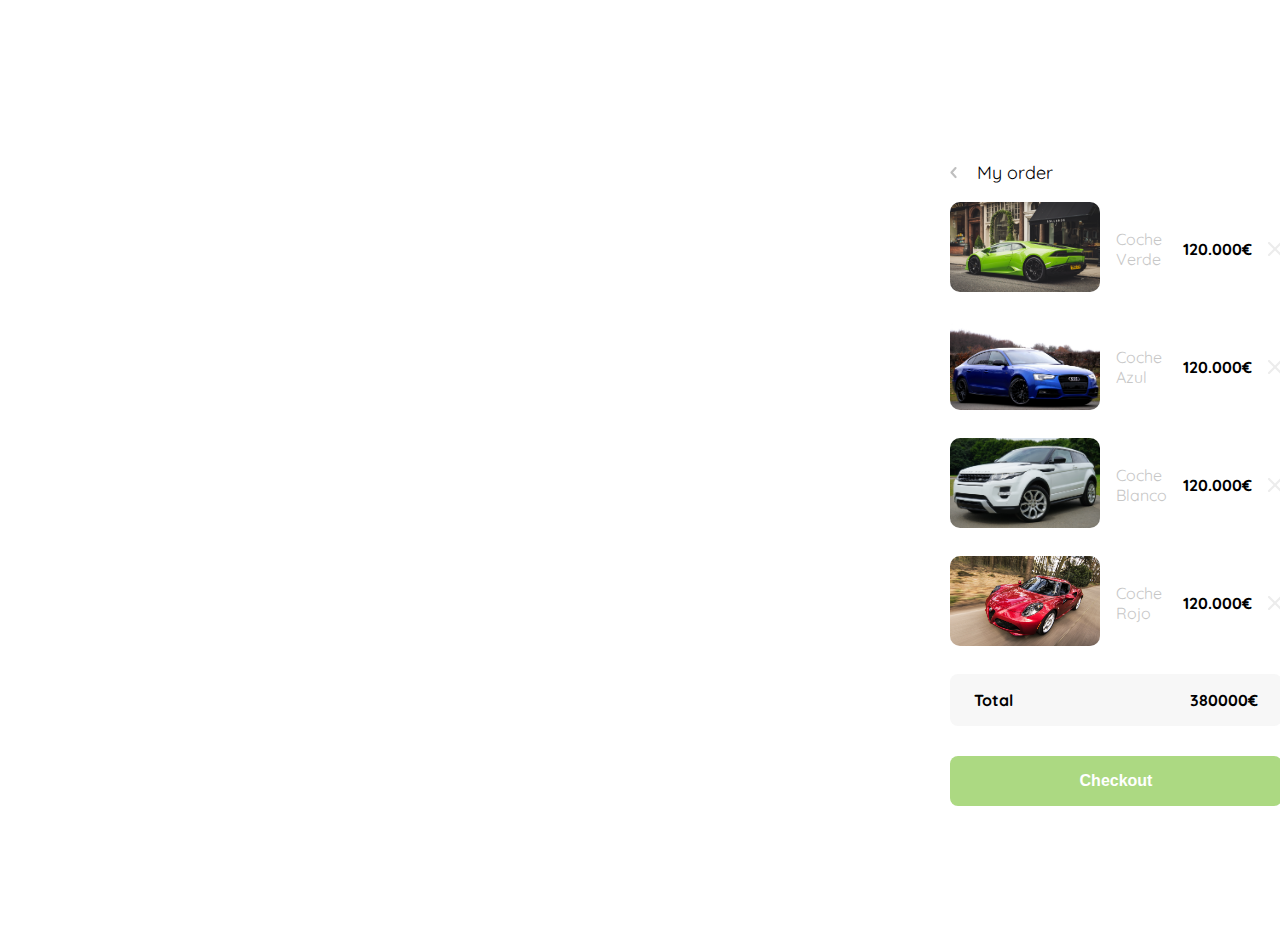
<file: carrito.html>
<!DOCTYPE html>
<html lang="en">
<head>
    <meta charset="UTF-8">
    <meta http-equiv="X-UA-Compatible" content="IE=edge">
    <meta name="viewport" content="width=device-width, initial-scale=1.0">
    <link rel="stylesheet" href="carrito.css">
    <title>Document</title>
</head>
<body>
    <aside class="product-detail">
        <div class="my-order">
            <div class="my-order-container">
                <div class="title-container">
                    <img src="assets/iconos/flechita.svg" alt="">
                    <p class="title">My order</p>
                </div>
                <div class="my-order-content">

                    <div class="shopping-cart">
                        <figure>
                            <img src="assets/images/pexels-adrian-dorobantu-2127733.jpg" alt="image">
                        </figure>
                        <p>Coche Verde</p>
                        <p>120.000€</p>
                        <img src="assets/iconos/icon_close.png" alt="icon">
                    </div>
            
                    <div class="shopping-cart">
                        <figure>
                            <img src="assets/images/pexels-mike-244206.jpg" alt="image">
                        </figure>
                        <p>Coche Azul</p>
                        <p>120.000€</p>
                        <img src="assets/iconos/icon_close.png" alt="icon">
                    </div>
            
                    <div class="shopping-cart">
                        <figure>
                            <img src="assets/images/pexels-mike-116675.jpg" alt="image">
                        </figure>
                        <p>Coche Blanco</p>
                        <p>120.000€</p>
                        <img src="assets/iconos/icon_close.png" alt="icon">
                    </div>
            
                    <div class="shopping-cart">
                        <figure>
                            <img src="assets/images/pexels-pixabay-210019.jpg" alt="image">
                        </figure>
                        <p>Coche Rojo</p>
                        <p>120.000€</p>
                        <img src="assets/iconos/icon_close.png" alt="icon">
                    </div>
                    <div class="order">
                        <p>
                            <span>Total </span>
                        </p>
                        <p>380000€</p>
                    </div>
                    <button class="primary-button">
                        Checkout
                    </button>
                </div>
            </div>
        </div>
    </aside>
</body>
</html>
</file>
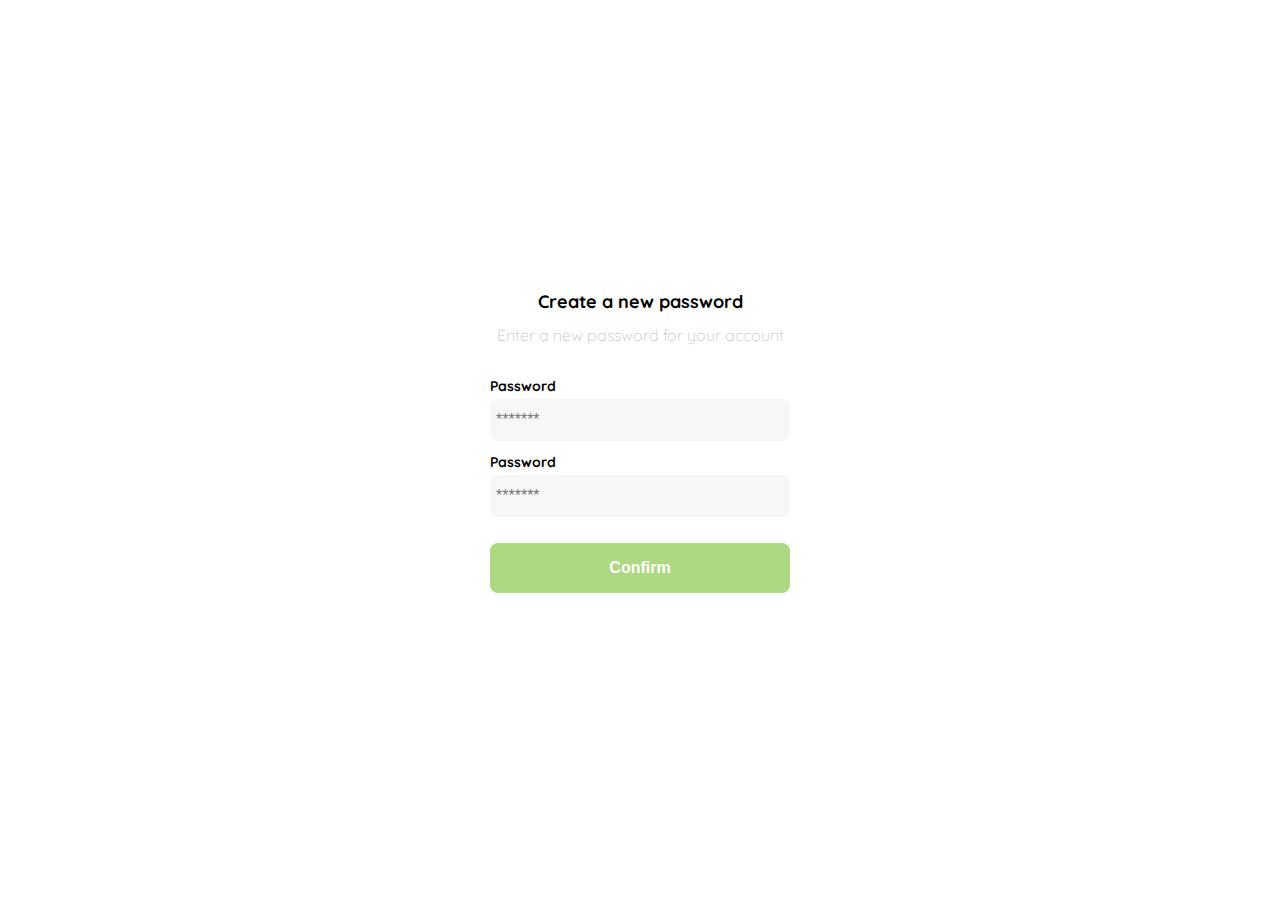
<file: contraseña.html>
<!DOCTYPE html>
<html lang="en">
<head>
    <meta charset="UTF-8">
    <meta http-equiv="X-UA-Compatible" content="IE=edge">
    <meta name="viewport" content="width=device-width, initial-scale=1.0">
    <link rel="stylesheet" href="contraseña.css">
    <title>Document</title>
</head>
<body>
    <div class="login">
        <div class="form-container">
            <img src="assets/logos/logo_yard_sale.svg" alt="logo" class="logo">
            <h1 class="title">Create a new password</h1>
            <p class="subtitle">Enter a new password for your account</p>

            <form action="" class="form">
                <label for="password" class="label">Password</label>
                <input type="password" name="" id="password" placeholder="*******" class="input input-password">

                <label for="new-password" class="label">Password</label>
                <input type="password" name="" id="new-password" placeholder="*******" class="input input-password">

                <input type="submit" value="Confirm" class="primary-button login-button">
            </form>
        </div>
    </div>
</body>
</html>
</file>
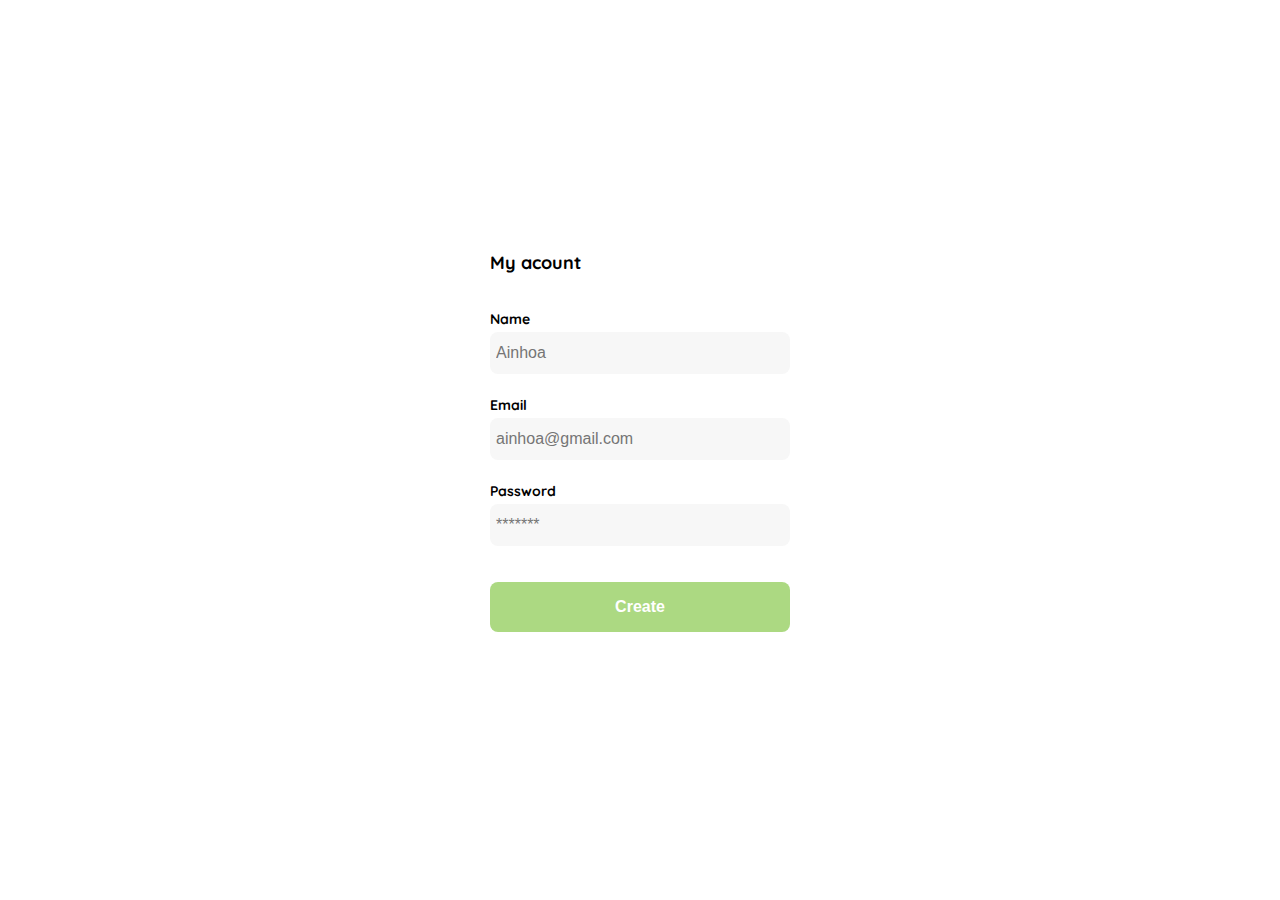
<file: cuenta.html>
<!DOCTYPE html>
<html lang="en">
<head>
    <meta charset="UTF-8">
    <meta http-equiv="X-UA-Compatible" content="IE=edge">
    <meta name="viewport" content="width=device-width, initial-scale=1.0">
    <link rel="stylesheet" href="cuenta.css">
    <title>Document</title>
</head>
<body>
    <div class="login">
        <div class="form-container">
            <h1 class="title">My acount</h1>

            <form action="" class="form">
                <div>
                    <label for="name" class="label">Name</label>
                    <input type="text" name="" id="name" placeholder="Ainhoa" class="input input-name">

                    <label for="email" class="label">Email</label>
                    <input type="email" name="" id="email" placeholder="ainhoa@gmail.com" class="input input-email">

                    <label for="new-password" class="label">Password</label>
                    <input type="password" name="" id="new-password" placeholder="*******" class="input input-password">
                </div>

                <input type="submit" value="Create" class="primary-button login-button">
            </form>
        </div>
    </div>
</body>
</html>
</file>
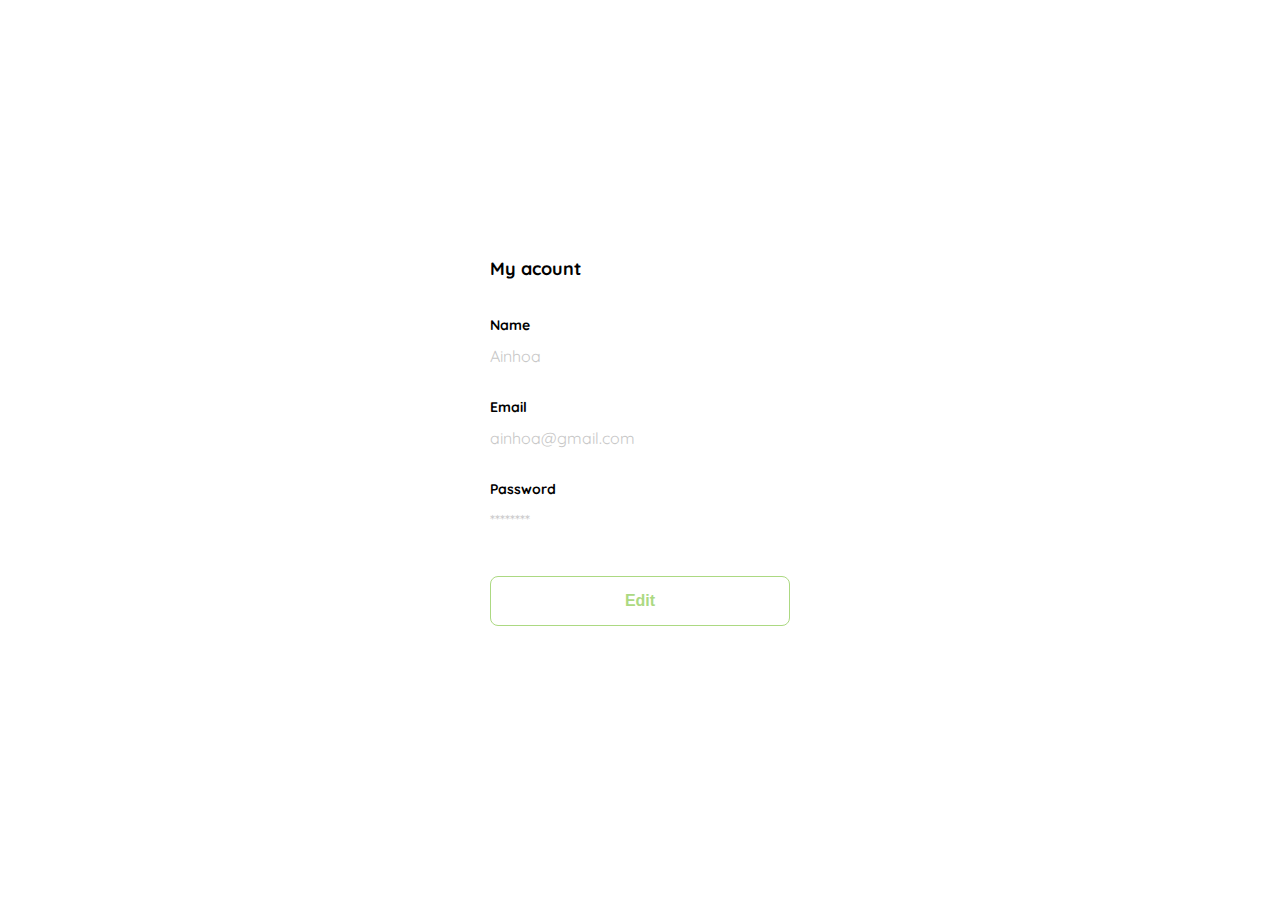
<file: editarCuenta.html>
<!DOCTYPE html>
<html lang="en">
<head>
    <meta charset="UTF-8">
    <meta http-equiv="X-UA-Compatible" content="IE=edge">
    <meta name="viewport" content="width=device-width, initial-scale=1.0">
    <link rel="stylesheet" href="editarCuenta.css">
    <title>Document</title>
</head>
<body>
    <div class="login">
        <div class="form-container">
            <h1 class="title">My acount</h1>

            <form action="" class="form">
                <div>
                    <label for="name" class="label">Name</label>
                    <p class="value">Ainhoa</p>

                    <label for="email" class="label">Email</label>
                    <p class="value">ainhoa@gmail.com</p>

                    <label for="new-password" class="label">Password</label>
                    <p class="value">********</p>
                </div>

                <input type="submit" value="Edit" class="secondary-button login-button">
            </form>
        </div>
    </div>
</body>
</html>
</file>
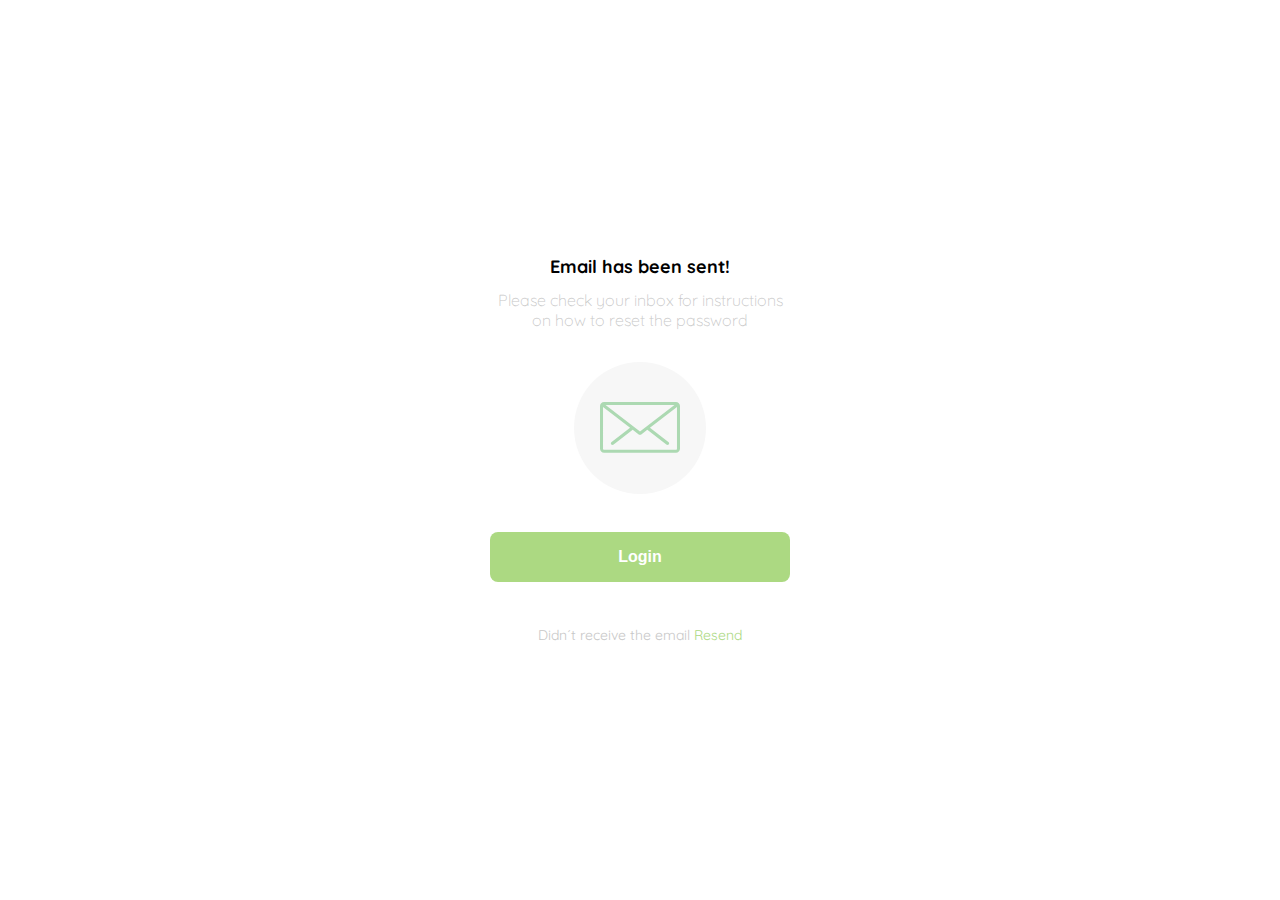
<file: email.html>
<!DOCTYPE html>
<html lang="en">
<head>
    <meta charset="UTF-8">
    <meta http-equiv="X-UA-Compatible" content="IE=edge">
    <meta name="viewport" content="width=device-width, initial-scale=1.0">
    <link rel="stylesheet" href="email.css">
    <title>Document</title>
</head>
<body>
    <div class="login">
        <div class="form-container">
            <img src="assets/logos/logo_yard_sale.svg" alt="logo" class="logo">
            <h1 class="title">Email has been sent!</h1>
            <p class="subtitle">Please check your inbox for instructions on how to reset the password</p>
            <div class="email-image">
                <img src="assets/iconos/email.svg" alt="email">
            </div>
            <button class="primary-button login-button">Login</button>
            <p class="resend">
                <span>Didn´t receive the email</span>
                <a href="#">Resend</a>
            </p>
        </div>

    </div>
</body>
</html>
</file>
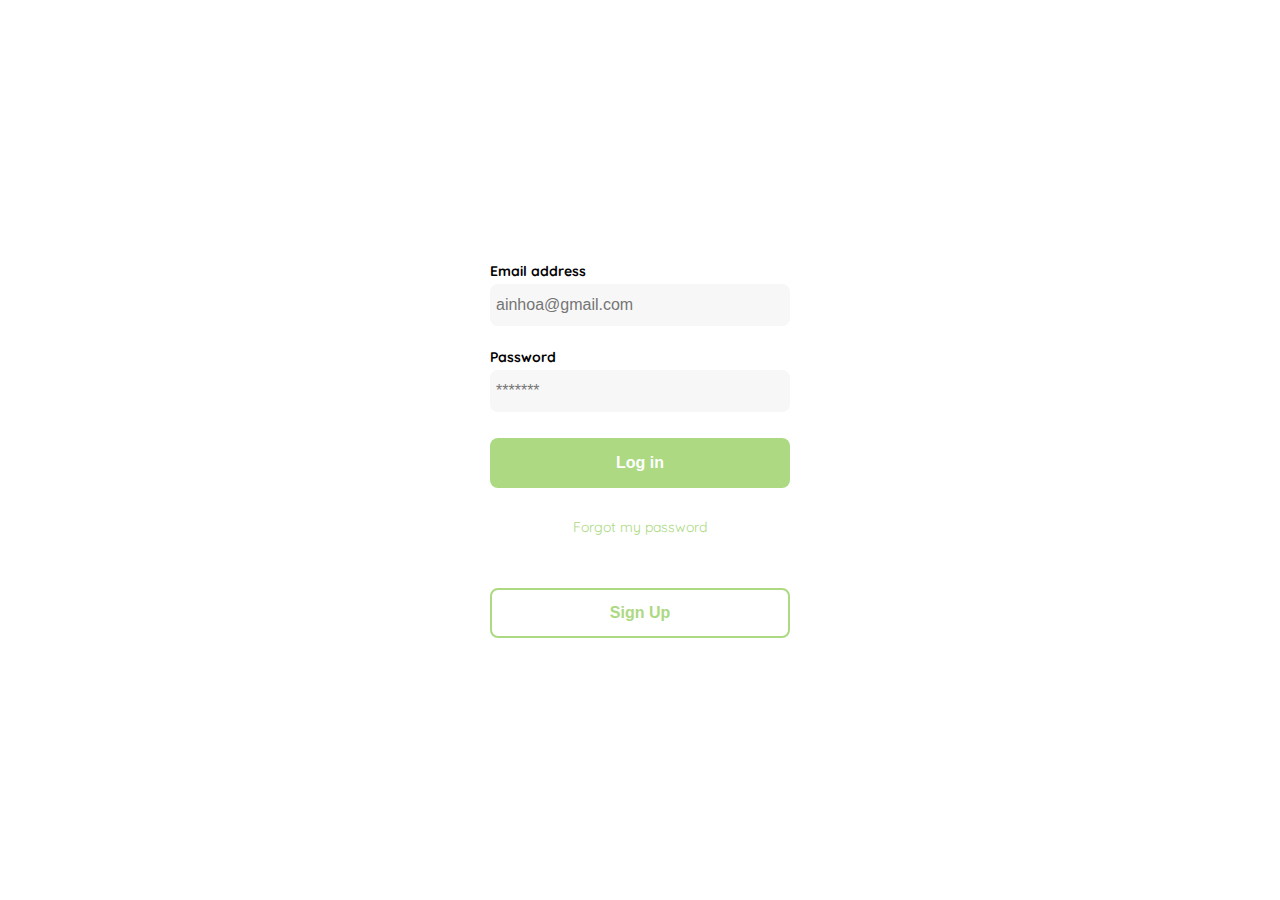
<file: login.html>
<!DOCTYPE html>
<html lang="en">
<head>
    <meta charset="UTF-8">
    <meta http-equiv="X-UA-Compatible" content="IE=edge">
    <meta name="viewport" content="width=device-width, initial-scale=1.0">
    <link rel="stylesheet" href="login.css">
    <title>Document</title>
</head>
<body>
    <div class="login">
        <div class="form-container">
            <img src="assets/logos/logo_yard_sale.svg" alt="logo" class="logo">

            <form action="" class="form">
                <label for="email" class="label">Email address</label>
                <input type="email" name="" id="email" placeholder="ainhoa@gmail.com" class="input input-email">

                <label for="password" class="label">Password</label>
                <input type="password" name="" id="password" placeholder="*******" class="input input-password">

                <input type="submit" value="Log in" class="primary-button login-button">
                <a href="#">Forgot my password</a>
            </form>

            <button class="secondary-button">Sign Up</button>
        </div>
    </div>
</body>
</html>
</file>
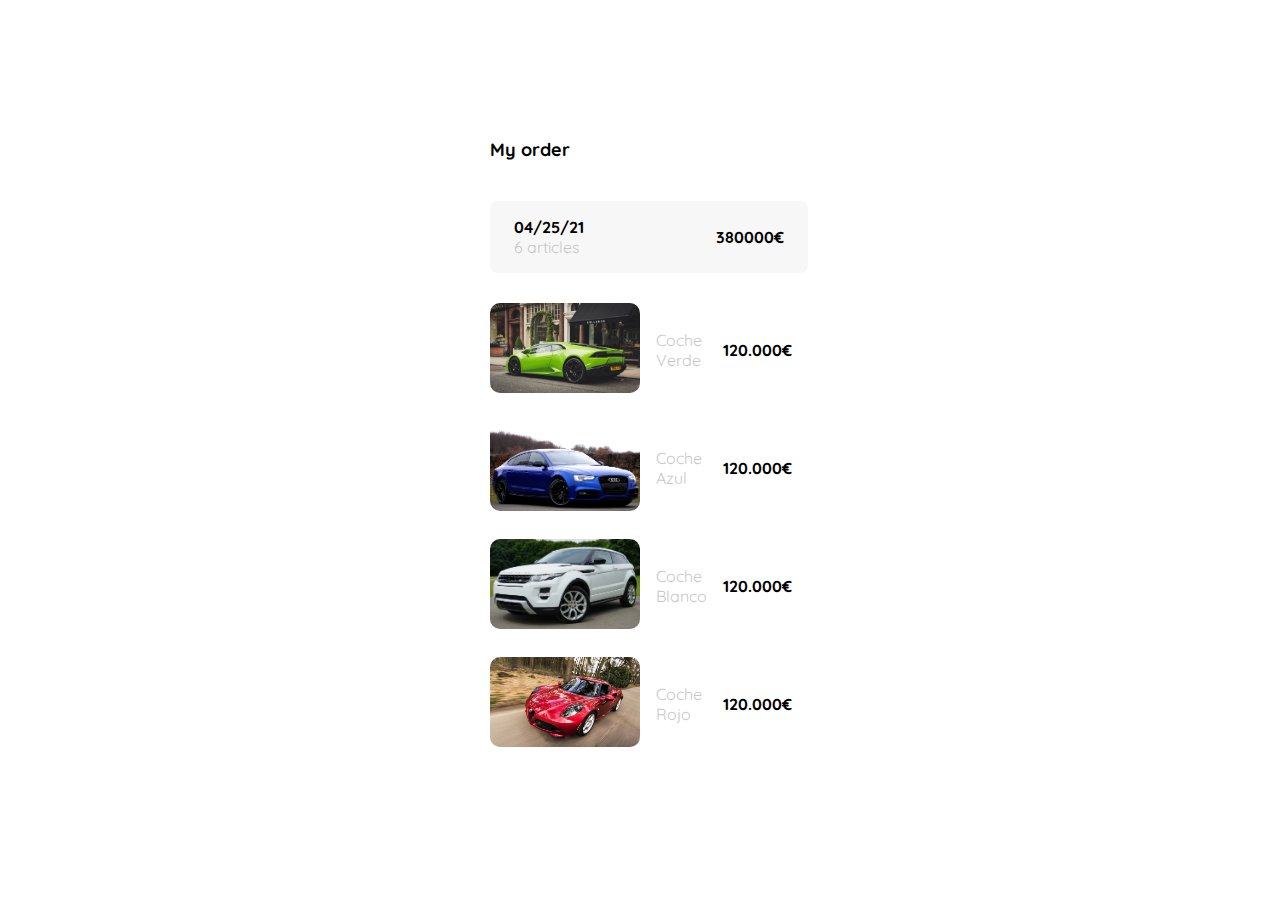
<file: miOrden.html>
<!DOCTYPE html>
<html lang="en">
<head>
    <meta charset="UTF-8">
    <meta http-equiv="X-UA-Compatible" content="IE=edge">
    <meta name="viewport" content="width=device-width, initial-scale=1.0">
    <link rel="stylesheet" href="miOrden.css">
    <title>Document</title>
</head>
<body>
    <div class="my-order">
        <div class="my-order-container">
            <h1 class="title">My order</h1>
            <div class="my-order-content">
                <div class="order">
                    <p>
                        <span>04/25/21</span>
                        <span>6 articles</span>
                    </p>
                    <p>380000€</p>
                </div>
                <div class="shopping-cart">
                    <figure>
                        <img src="assets/images/pexels-adrian-dorobantu-2127733.jpg" alt="image">
                    </figure>
                    <p>Coche Verde</p>
                    <p>120.000€</p>
                </div>
        
                <div class="shopping-cart">
                    <figure>
                        <img src="assets/images/pexels-mike-244206.jpg" alt="image">
                    </figure>
                    <p>Coche Azul</p>
                    <p>120.000€</p>
                </div>
        
                <div class="shopping-cart">
                    <figure>
                        <img src="assets/images/pexels-mike-116675.jpg" alt="image">
                    </figure>
                    <p>Coche Blanco</p>
                    <p>120.000€</p>
                </div>
        
                <div class="shopping-cart">
                    <figure>
                        <img src="assets/images/pexels-pixabay-210019.jpg" alt="image">
                    </figure>
                    <p>Coche Rojo</p>
                    <p>120.000€</p>
                </div>
            </div>
        </div>
    </div>
</body>
</html>
</file>
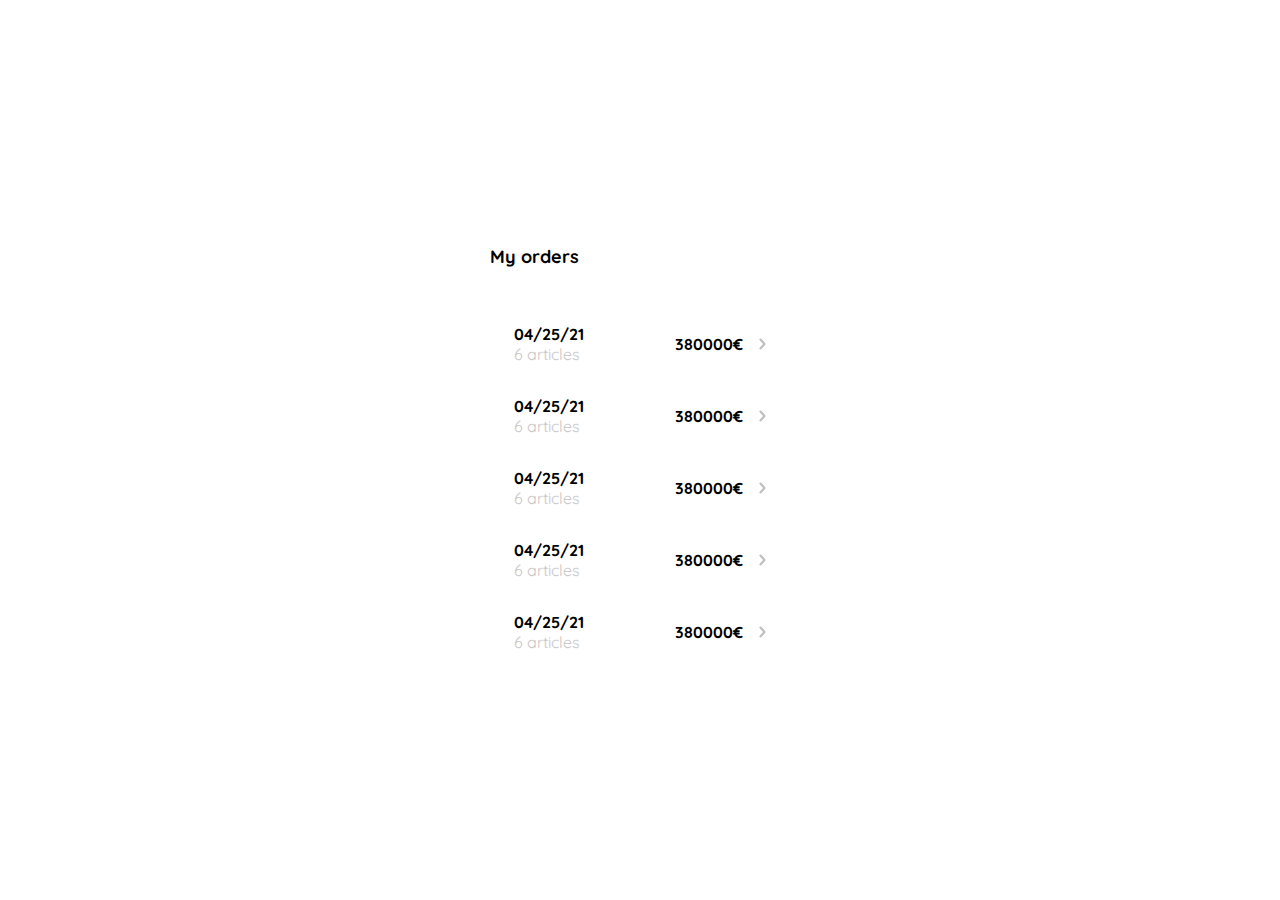
<file: misOrdenes.html>
<!DOCTYPE html>
<html lang="en">
<head>
    <meta charset="UTF-8">
    <meta http-equiv="X-UA-Compatible" content="IE=edge">
    <meta name="viewport" content="width=device-width, initial-scale=1.0">
    <link rel="stylesheet" href="misOrdenes.css">
    <title>Document</title>
</head>
<body>
    <div class="my-order">
        <div class="my-order-container">
            <h1 class="title">My orders</h1>
            <div class="my-order-content">
                <div class="order">
                    <p>
                        <span>04/25/21</span>
                        <span>6 articles</span>
                    </p>
                    <p>380000€</p>
                    <img src="assets/iconos/flechita.svg" alt="">
                </div>

                <div class="order">
                    <p>
                        <span>04/25/21</span>
                        <span>6 articles</span>
                    </p>
                    <p>380000€</p>
                    <img src="assets/iconos/flechita.svg" alt="">
                </div>

                <div class="order">
                    <p>
                        <span>04/25/21</span>
                        <span>6 articles</span>
                    </p>
                    <p>380000€</p>
                    <img src="assets/iconos/flechita.svg" alt="">
                </div>

                <div class="order">
                    <p>
                        <span>04/25/21</span>
                        <span>6 articles</span>
                    </p>
                    <p>380000€</p>
                    <img src="assets/iconos/flechita.svg" alt="">
                </div>

                <div class="order">
                    <p>
                        <span>04/25/21</span>
                        <span>6 articles</span>
                    </p>
                    <p>380000€</p>
                    <img src="assets/iconos/flechita.svg" alt="">
                </div>
            </div>
        </div>
    </div>
</body>
</html>
</file>
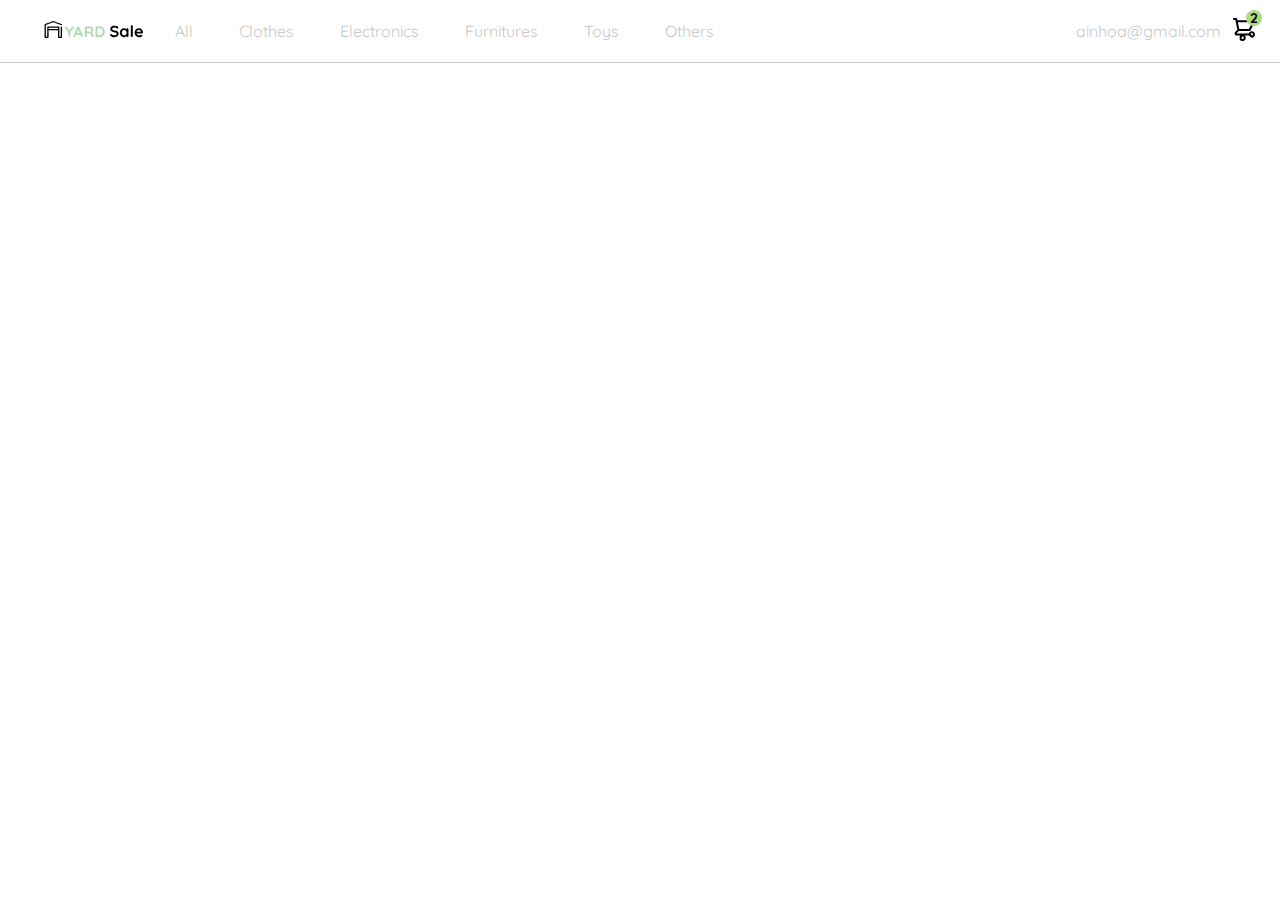
<file: navbar.html>
<!DOCTYPE html>
<html lang="en">
<head>
    <meta charset="UTF-8">
    <meta http-equiv="X-UA-Compatible" content="IE=edge">
    <meta name="viewport" content="width=device-width, initial-scale=1.0">
    <link rel="stylesheet" href="navbar.css">
    <title>Document</title>
</head>
<body>
    <nav>
        <img src="assets/iconos/icon_menu.svg" alt="icono" class="menu">
        <div class="navbar-left">
            <img src="assets/logos/logo_yard_sale.svg" alt="logo" class="logo">
            <div>
                <a href="#">All</a>
                <a href="#">Clothes</a>
                <a href="#">Electronics</a>
                <a href="#">Furnitures</a>
                <a href="#">Toys</a>
                <a href="#">Others</a>
            </div>
        </div>
        <div class="navbar-right">
            <a href="#" class="navbar-email">ainhoa@gmail.com</a>
            <a href="#" class="navbar-shopping-cart"><img src="assets/iconos/icon_shopping_cart.svg" alt=""></a>
            <div class="navbar-shopping-number">2</div>
        </div>
    </nav>
</body>
</html>
</file>
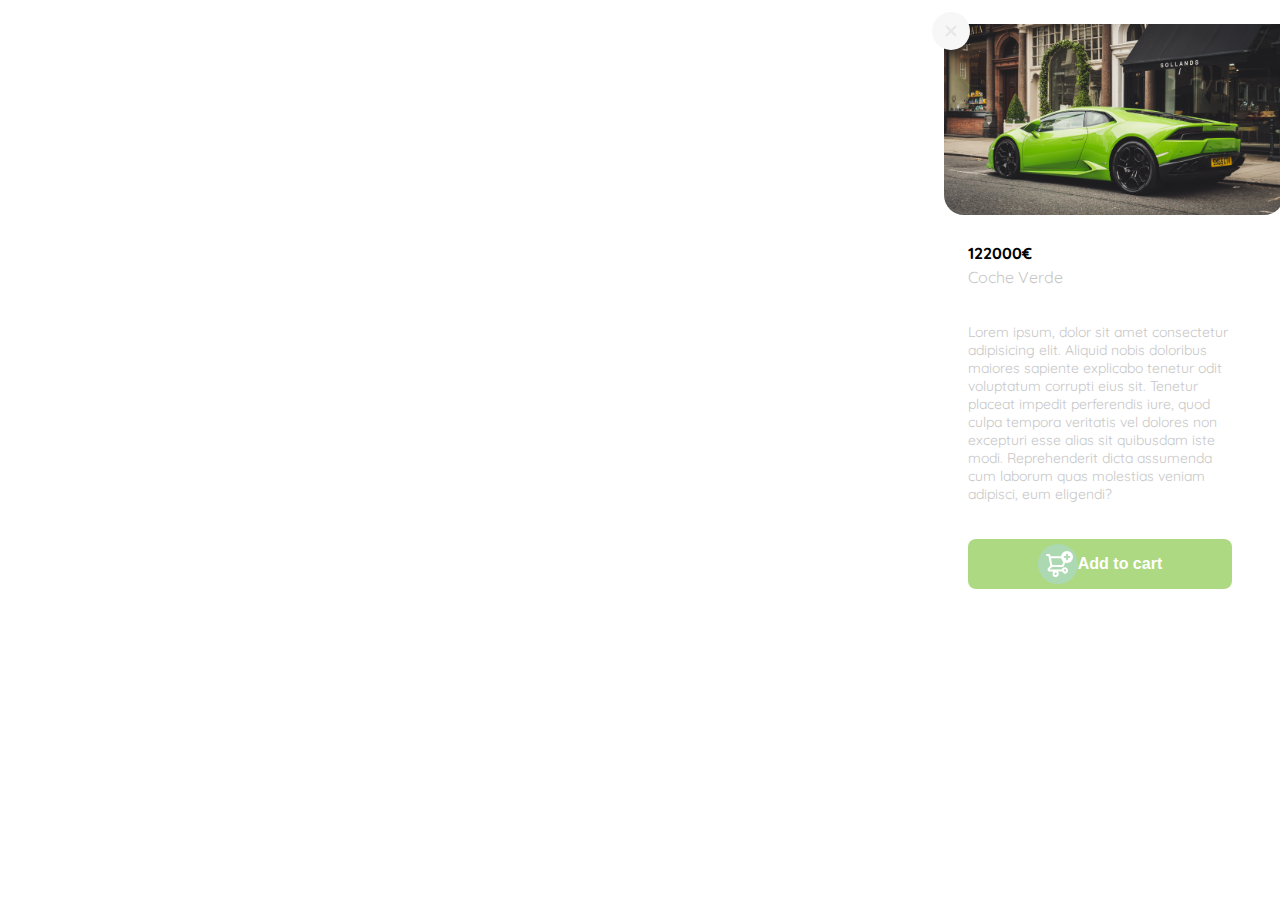
<file: producto.html>
<!DOCTYPE html>
<html lang="en">
<head>
    <meta charset="UTF-8">
    <meta http-equiv="X-UA-Compatible" content="IE=edge">
    <meta name="viewport" content="width=device-width, initial-scale=1.0">
    <link rel="stylesheet" href="producto.css">
    <title>Document</title>
</head>
<body>
    <aside class="product-detail">
        <img src="assets/iconos/icon_close.png" alt="icono" class="product-icon">
        <img src="assets/images/pexels-adrian-dorobantu-2127733.jpg" alt="image" class="product-image">
        <div class="product-info">
            <p>122000€</p>
            <p>Coche Verde</p>
            <p>Lorem ipsum, dolor sit amet consectetur adipisicing elit. Aliquid nobis doloribus maiores sapiente explicabo tenetur odit voluptatum corrupti eius sit. Tenetur placeat impedit perferendis iure, quod culpa tempora veritatis vel dolores non excepturi esse alias sit quibusdam iste modi. Reprehenderit dicta assumenda cum laborum quas molestias veniam adipisci, eum eligendi?</p>
            <button class="primary-button">
                <img src="assets/iconos/bt_add_to_cart.svg" alt="icono">
                Add to cart
            </button>
        </div>
    </aside>
</body>
</html>
</file>
<file: carrito.css>
@import url('https://fonts.googleapis.com/css2?family=Quicksand:wght@300;500;700&display=swap');

:root{
    --very-ligh-pink: #C7C7C7;
    --text-input-field: #F7F7F7;
    --hospital-green: #ACD982;
    --white: #FFFFFF;
    --black: #000000;
    --sm: 14px;
    --md: 16px;
    --lg: 18px;
}

*{
    /* margin: 0; */
    padding: 0;
    box-sizing: border-box;
}

body{
    margin: 0;
    font-family: 'Quicksand', sans-serif;
}

.order{
    display: grid;
    grid-template-columns: auto 1fr;
    gap: 16px;
    align-items: center;
    background-color: var(--text-input-field);
    border-radius: 8px;
    padding: 0 24px;
    margin-bottom: 30px;
}

.order p:nth-child(1){
    display: flex;
    flex-direction: column;
}

.order p:nth-child(2){
    text-align: end;
    font-weight: bold;
}

.order p span:nth-child(1){
    font-size: var(--md);
    font-weight: bold;
}

.title{
    font-size: var(--lg);
}

.title-container{
    display: flex;
}

.title-container img{
    transform: rotate(180deg);
    margin-right: 20px;
}

.my-order{
    width: 100%;
    height: 100vh;
    display: grid;
    place-items: center;
}

.my-order-container{
    display: grid;
    grid-template-rows: auto 1fr auto;
    width: 300px;
}

.my-order-content{
    display: flex;
    flex-direction: column;
}

.shopping-cart{
    display: grid;
    grid-template-columns: auto 1fr auto auto;
    gap: 16px;
    align-items: center;
    margin-bottom: 24px;
}

.shopping-cart figure {
    margin: 0;
}

.shopping-cart figure img{
    width: 150px;
    height: 90px;
    border-radius: 10px;
    object-fit: cover;
}

.shopping-cart p:nth-child(2){
    color: var(--very-ligh-pink);
}

.shopping-cart p:nth-child(3){
    font-size: var(--md);
    font-weight: bold;
}

/* ---------------------------- */

.product-detail{
    width: 360px;
    padding: 24px;
    position: absolute;
    right: 0;
}

.primary-button{
    background-color: var(--hospital-green);
    border-radius: 8px;
    border: none;
    color: var(--white);
    width: 100%;
    cursor: pointer;
    font-size: var(--md);
    font-weight: bold;
    height: 50px;
    display: flex;
    align-items: center;
    justify-content: center;
}

@media (max-width: 768px){
    .product-detail{
        width: 100%;
    }
}
</file>
<file: contraseña.css>
@import url('https://fonts.googleapis.com/css2?family=Quicksand:wght@300;500;700&display=swap');

:root{
    --very-ligh-pink: #C7C7C7;
    --text-input-field: #F7F7F7;
    --hospital-green: #ACD982;
    --white: #FFFFFF;
    --black: #000000;
    --sm: 14px;
    --md: 16px;
    --lg: 18px;
}

body{
    margin: 0;
    padding: 0;
    box-sizing: border-box;
    font-family: 'Quicksand', sans-serif;
}

.login{
    width: 100%;
    height: 100vh;
    display: grid;
    place-items: center;
}

.form-container{
    display: grid;
    grid-template-rows: auto 1fr auto;
    width: 300px;
}

.logo{
    width: 150px;
    margin-bottom: 48px;
    justify-self: center;
    display: none;
}

.title{
    font-size: var(--lg);
    margin-bottom: 12px;
    text-align: center;
}

.subtitle{
    color: var(--very-ligh-pink);
    font-size: var(--md);
    font-weight: 300;
    margin-top: 0;
    margin-bottom: 32px;
    text-align: center;
}

.label{
    font-size: var(--sm);
    font-weight: bold;
    margin-bottom: 4px;
}

.input{
    background-color: var(--text-input-field);
    border: none;
    border-radius: 8px;
    height: 30px;
    font-size: var(--md);
    padding: 6px;
    margin-bottom: 12px;
}

.form{
    display: flex;
    flex-direction: column;
}

.primary-button{
    background-color: var(--hospital-green);
    border-radius: 8px;
    border: none;
    color: var(--white);
    width: 100%;
    cursor: pointer;
    font-size: var(--md);
    font-weight: bold;
    height: 50px;
}

.login-button{
    margin-top: 14px;
    margin-bottom: 30px;
}

@media (max-width: 768px){
    .logo{
        display: block;
    }
}
</file>
<file: cuenta.css>
@import url('https://fonts.googleapis.com/css2?family=Quicksand:wght@300;500;700&display=swap');

:root{
    --very-ligh-pink: #C7C7C7;
    --text-input-field: #F7F7F7;
    --hospital-green: #ACD982;
    --white: #FFFFFF;
    --black: #000000;
    --sm: 14px;
    --md: 16px;
    --lg: 18px;
}

body{
    margin: 0;
    padding: 0;
    box-sizing: border-box;
    font-family: 'Quicksand', sans-serif;
}

.login{
    width: 100%;
    height: 100vh;
    display: grid;
    place-items: center;
}

.form-container{
    display: grid;
    grid-template-rows: auto 1fr auto;
    width: 300px;
}

.title{
    font-size: var(--lg);
    margin-bottom: 36px;
    text-align:start;
}

.label{
    font-size: var(--sm);
    font-weight: bold;
    margin-bottom: 4px;
}

.input{
    background-color: var(--text-input-field);
    border: none;
    border-radius: 8px;
    height: 30px;
    font-size: var(--md);
    padding: 6px;
    margin-bottom: 12px;
}

.input-name,
.input-email,
.input-password{
    margin-bottom: 22px;
}

.form{
    display: flex;
    flex-direction: column;
}

.form div{
    display: flex;
    flex-direction: column;
}

.primary-button{
    background-color: var(--hospital-green);
    border-radius: 8px;
    border: none;
    color: var(--white);
    width: 100%;
    cursor: pointer;
    font-size: var(--md);
    font-weight: bold;
    height: 50px;
}

.login-button{
    margin-top: 14px;
    margin-bottom: 30px;
}

@media (max-width: 768px){
    .form-container{
        height: 100%;
    }
    .form{
        height: 100%;
        justify-content: space-between;
    }
}
</file>
<file: editarCuenta.css>
@import url('https://fonts.googleapis.com/css2?family=Quicksand:wght@300;500;700&display=swap');

:root{
    --very-ligh-pink: #C7C7C7;
    --text-input-field: #F7F7F7;
    --hospital-green: #ACD982;
    --white: #FFFFFF;
    --black: #000000;
    --sm: 14px;
    --md: 16px;
    --lg: 18px;
}

body{
    margin: 0;
    padding: 0;
    box-sizing: border-box;
    font-family: 'Quicksand', sans-serif;
}

.login{
    width: 100%;
    height: 100vh;
    display: grid;
    place-items: center;
}

.form-container{
    display: grid;
    grid-template-rows: auto 1fr auto;
    width: 300px;
}

.title{
    font-size: var(--lg);
    margin-bottom: 36px;
    text-align:start;
}

.label{
    font-size: var(--sm);
    font-weight: bold;
    margin-bottom: 4px;
}

.value{
    color: var(--very-ligh-pink);
    font-size: var(--md);
    margin: 8px 0 32px 0;
}

.form{
    display: flex;
    flex-direction: column;
}

.form div{
    display: flex;
    flex-direction: column;
}

.secondary-button{
    background-color: var(--white);
    border-radius: 8px;
    border: 1px solid var(--hospital-green);
    color: var(--hospital-green);
    width: 100%;
    cursor: pointer;
    font-size: var(--md);
    font-weight: bold;
    height: 50px;
}

.login-button{
    margin-top: 14px;
    margin-bottom: 30px;
}

@media (max-width: 768px){
    .form-container{
        height: 100%;
    }
    .form{
        height: 100%;
        justify-content: space-between;
    }
}
</file>
<file: email.css>
@import url('https://fonts.googleapis.com/css2?family=Quicksand:wght@300;500;700&display=swap');

:root{
    --very-ligh-pink: #C7C7C7;
    --text-input-field: #F7F7F7;
    --hospital-green: #ACD982;
    --white: #FFFFFF;
    --black: #000000;
    --sm: 14px;
    --md: 16px;
    --lg: 18px;
}

body{
    margin: 0;
    padding: 0;
    box-sizing: border-box;
    font-family: 'Quicksand', sans-serif;
}

.login{
    width: 100%;
    height: 100vh;
    display: grid;
    place-items: center;
}

.form-container{
    display: grid;
    grid-template-rows: auto 1fr auto;
    width: 300px;
    justify-items: center;
}

.logo{
    width: 150px;
    margin-bottom: 48px;
    justify-self: center;
    display: none;
}

.title{
    font-size: var(--lg);
    margin-bottom: 12px;
    text-align: center;
}

.subtitle{
    color: var(--very-ligh-pink);
    font-size: var(--md);
    font-weight: 300;
    margin-top: 0;
    margin-bottom: 32px;
    text-align: center;
}

.email-image{
    width: 132px;
    height: 132px;
    border-radius: 50%;
    background-color: var(--text-input-field);
    display: flex;
    justify-content: center;
    align-items: center;
    margin-bottom: 24px;
}

.email-image img{
    width: 80px;
}

.resend{
    font-size: var(--sm);
}

.resend span{
    color: var(--very-ligh-pink);
}

.resend a{
    color: var(--hospital-green);
    text-decoration: none;
}

.primary-button{
    background-color: var(--hospital-green);
    border-radius: 8px;
    border: none;
    color: var(--white);
    width: 100%;
    cursor: pointer;
    font-size: var(--md);
    font-weight: bold;
    height: 50px;
}

.login-button{
    margin-top: 14px;
    margin-bottom: 30px;
}

@media (max-width: 768px){
    .logo{
        display: block;
    }
}
</file>
<file: login.css>
@import url('https://fonts.googleapis.com/css2?family=Quicksand:wght@300;500;700&display=swap');

:root{
    --very-ligh-pink: #C7C7C7;
    --text-input-field: #F7F7F7;
    --hospital-green: #ACD982;
    --white: #FFFFFF;
    --black: #000000;
    --sm: 14px;
    --md: 16px;
    --lg: 18px;
}

body{
    margin: 0;
    padding: 0;
    box-sizing: border-box;
    font-family: 'Quicksand', sans-serif;
}

.login{
    width: 100%;
    height: 100vh;
    display: grid;
    place-items: center;
}

.form-container{
    display: grid;
    grid-template-rows: auto 1fr auto;
    width: 300px;
}

.logo{
    width: 150px;
    margin-bottom: 48px;
    justify-self: center;
    display: none;
}

.label{
    font-size: var(--sm);
    font-weight: bold;
    margin-bottom: 4px;
}

.input{
    background-color: var(--text-input-field);
    border: none;
    border-radius: 8px;
    height: 30px;
    font-size: var(--md);
    padding: 6px;
    margin-bottom: 12px;
}

.input-email{
    margin-bottom: 22px;
}

.form{
    display: flex;
    flex-direction: column;
}

.form a{
    color: var(--hospital-green);
    font-size: var(--sm);
    text-align: center;
    text-decoration: none;
    margin-bottom: 52px;
}

.primary-button{
    background-color: var(--hospital-green);
    border-radius: 8px;
    border: none;
    color: var(--white);
    width: 100%;
    cursor: pointer;
    font-size: var(--md);
    font-weight: bold;
    height: 50px;
}

.secondary-button{
    background-color: var(--white);
    border-radius: 8px;
    border: 2px solid var(--hospital-green);
    color: var(--hospital-green);
    width: 100%;
    cursor: pointer;
    font-size: var(--md);
    font-weight: bold;
    height: 50px;
}

.login-button{
    margin-top: 14px;
    margin-bottom: 30px;
}

@media (max-width: 768px){
    .logo{
        display: block;
    }
    .secondary-button{
        position: fixed;
        bottom: 0;
        width: inherit;
        margin-bottom: 80px;
    }
}
</file>
<file: miOrden.css>
@import url('https://fonts.googleapis.com/css2?family=Quicksand:wght@300;500;700&display=swap');

:root{
    --very-ligh-pink: #C7C7C7;
    --text-input-field: #F7F7F7;
    --hospital-green: #ACD982;
    --white: #FFFFFF;
    --black: #000000;
    --sm: 14px;
    --md: 16px;
    --lg: 18px;
}

*{
    /* margin: 0; */
    padding: 0;
    box-sizing: border-box;
}

body{
    margin: 0;
    font-family: 'Quicksand', sans-serif;
}

.order{
    display: grid;
    grid-template-columns: auto 1fr;
    gap: 16px;
    align-items: center;
    background-color: var(--text-input-field);
    border-radius: 8px;
    padding: 0 24px;
    margin-bottom: 30px;
}

.order p:nth-child(1){
    display: flex;
    flex-direction: column;
}

.order p:nth-child(2){
    text-align: end;
    font-weight: bold;
}

.order p span:nth-child(1){
    font-size: var(--md);
    font-weight: bold;
}

.order p span:nth-child(2){
    color: var(--very-ligh-pink);
}

.title{
    font-size: var(--lg);
    margin-bottom: 40px;
}

.my-order{
    width: 100%;
    height: 100vh;
    display: grid;
    place-items: center;
}

.my-order-container{
    display: grid;
    grid-template-rows: auto 1fr auto;
    width: 300px;
}

.my-order-content{
    display: flex;
    flex-direction: column;
}

.shopping-cart{
    display: grid;
    grid-template-columns: auto 1fr auto auto;
    gap: 16px;
    align-items: center;
    margin-bottom: 24px;
}

.shopping-cart figure {
    margin: 0;
}

.shopping-cart figure img{
    width: 150px;
    height: 90px;
    border-radius: 10px;
    object-fit: cover;
}

.shopping-cart p:nth-child(2){
    color: var(--very-ligh-pink);
}

.shopping-cart p:nth-child(3){
    font-size: var(--md);
    font-weight: bold;
}
</file>
<file: misOrdenes.css>
@import url('https://fonts.googleapis.com/css2?family=Quicksand:wght@300;500;700&display=swap');

:root{
    --very-ligh-pink: #C7C7C7;
    --text-input-field: #F7F7F7;
    --hospital-green: #ACD982;
    --white: #FFFFFF;
    --black: #000000;
    --sm: 14px;
    --md: 16px;
    --lg: 18px;
}

*{
    /* margin: 0; */
    padding: 0;
    box-sizing: border-box;
}

body{
    margin: 0;
    font-family: 'Quicksand', sans-serif;
}

.order{
    display: grid;
    grid-template-columns: auto 1fr auto;
    gap: 16px;
    align-items: center;
    padding: 0 24px;
}

.order p:nth-child(1){
    display: flex;
    flex-direction: column;
}

.order p:nth-child(2){
    text-align: end;
    font-weight: bold;
}

.order p span:nth-child(1){
    font-size: var(--md);
    font-weight: bold;
}

.order p span:nth-child(2){
    color: var(--very-ligh-pink);
}

.title{
    font-size: var(--lg);
    margin-bottom: 40px;
}

.my-order{
    width: 100%;
    height: 100vh;
    display: grid;
    place-items: center;
}

.my-order-container{
    display: grid;
    grid-template-rows: auto 1fr auto;
    width: 300px;
}

.my-order-content{
    display: flex;
    flex-direction: column;
}
</file>
<file: navbar.css>
@import url('https://fonts.googleapis.com/css2?family=Quicksand:wght@300;500;700&display=swap');

:root{
    --very-ligh-pink: #C7C7C7;
    --text-input-field: #F7F7F7;
    --hospital-green: #ACD982;
    --white: #FFFFFF;
    --black: #000000;
    --sm: 14px;
    --md: 16px;
    --lg: 18px;
}

*{
    /* margin: 0; */
    padding: 0;
    box-sizing: border-box;
}

body{
    margin: 0;
    font-family: 'Quicksand', sans-serif;
}

nav{
    display: flex;
    justify-content: space-between;
    padding: 10px 24px;
    border-bottom: 1px solid var(--very-ligh-pink);
}

.menu{
    display: none;
}

.logo{
    width: 100px;
}

.navbar-left{
    margin-left: 20px;
}

.navbar-left,
.navbar-right{
    display: flex;
    align-items: center;
}

.navbar-left a,
.navbar-email{
    text-decoration: none;
    color: var(--very-ligh-pink);
    border: 1px solid var(--white);
    padding: 10px;
    margin-left: 20px;
}

.navbar-left a:hover{
    color: var(--hospital-green);
    border: 1px solid var(--hospital-green);
    border-radius: 8px;
}

.navbar-shopping-cart{
    position: relative;
}

.navbar-shopping-number{
    display: flex;
    justify-content: center;
    width: 16px;
    height: 16px;
    background-color: var(--hospital-green);
    border-radius: 50%;
    font-size: var(--sm);
    font-weight: bold;
    position: absolute;
    top: 10px;
    right: -10px;
    margin-right: 28px;
    align-items: center;
    text-align: center;
}

@media (max-width: 768px){
    .menu{
        display: block;
    }

    .navbar-left a{
        display: none;
    }

    .navbar-email{
        display: none;
    }

    .navbar-shopping-number{
        top: 5px;
        right: -10px;
    }
}
</file>
<file: producto.css>
@import url('https://fonts.googleapis.com/css2?family=Quicksand:wght@300;500;700&display=swap');

:root{
    --very-ligh-pink: #C7C7C7;
    --text-input-field: #F7F7F7;
    --hospital-green: #ACD982;
    --white: #FFFFFF;
    --black: #000000;
    --sm: 14px;
    --md: 16px;
    --lg: 18px;
}

*{
    /* margin: 0; */
    padding: 0;
    box-sizing: border-box;
}

body{
    margin: 0;
    font-family: 'Quicksand', sans-serif;
}

.product-detail{
    width: 360px;
    padding: 24px;
    position: absolute;
    right: 0;
}

.product-icon{
    cursor: pointer;
    position: absolute;
    top: 12px;
    left: 12px;
    background: var(--text-input-field);
    z-index: 2;
    padding: 12px;
    border-radius: 50%;
}

.product-image{
    width: 340px;
    height: auto;
    object-fit: cover;
    border-radius: 0 0 20px 20px;
}

.product-info{
    margin: 24px 24px 0 24px;
}

.product-info p:nth-child(1){
    font-weight: bold;
    font-size: var(--md);
    margin:0 0 4px 0;
}

.product-info p:nth-child(2){
    font-size: var(--md);
    color: var(--very-ligh-pink);
    margin:0 0 36px 0;
}

.product-info p:nth-child(3){
    font-size: var(--sm);
    color: var(--very-ligh-pink);
    margin:0 0 36px 0;
}

.primary-button{
    background-color: var(--hospital-green);
    border-radius: 8px;
    border: none;
    color: var(--white);
    width: 100%;
    cursor: pointer;
    font-size: var(--md);
    font-weight: bold;
    height: 50px;
    display: flex;
    align-items: center;
    justify-content: center;
}

@media (max-width: 768px){
    .product-detail{
        width: 100%;
    }
}
</file>
